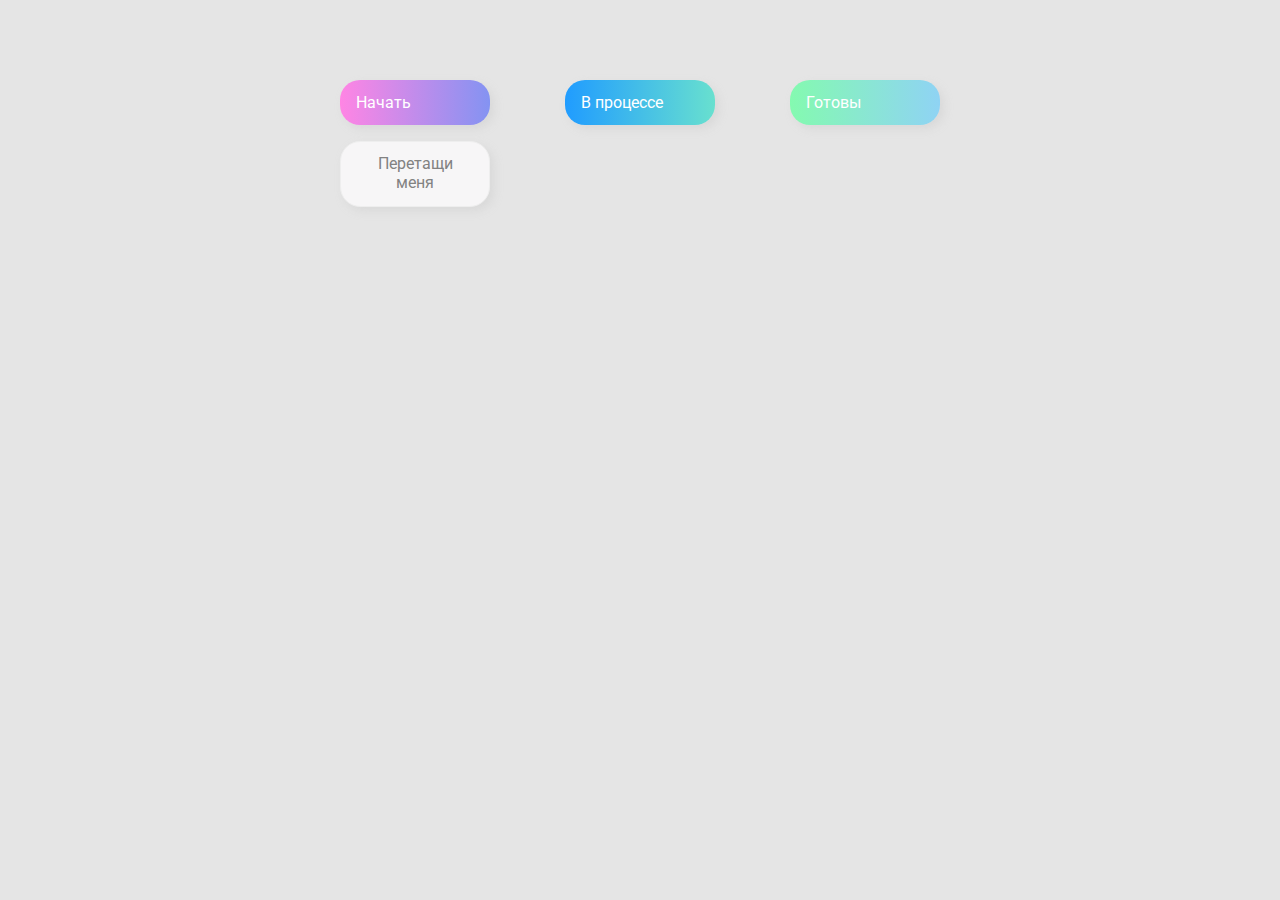
<file: 2-drag-drop/index.html>
<!DOCTYPE html>
<html lang="en">
  <head>
    <meta charset="UTF-8" />
    <meta name="viewport" content="width=device-width, initial-scale=1.0" />
    <link rel="stylesheet" href="styles.css" />
    <title>Drag & Drop | Проект 2</title>
  </head>
  <body>
    <div>
      <div class="row">
          <div class="col-header start">Начать</div>
          <div class="col-header progress">В процессе</div>
          <div class="col-header done">Готовы</div>
      </div>

      <div class="row">
        <div class="placeholder">
          <div class="item" draggable="true">Перетащи меня</div>
        </div>
        <div class="placeholder"></div>
        <div class="placeholder"></div>
      </div>
      
    </div>
    <script src="app.js"></script>
  </body>
</html>
</file>
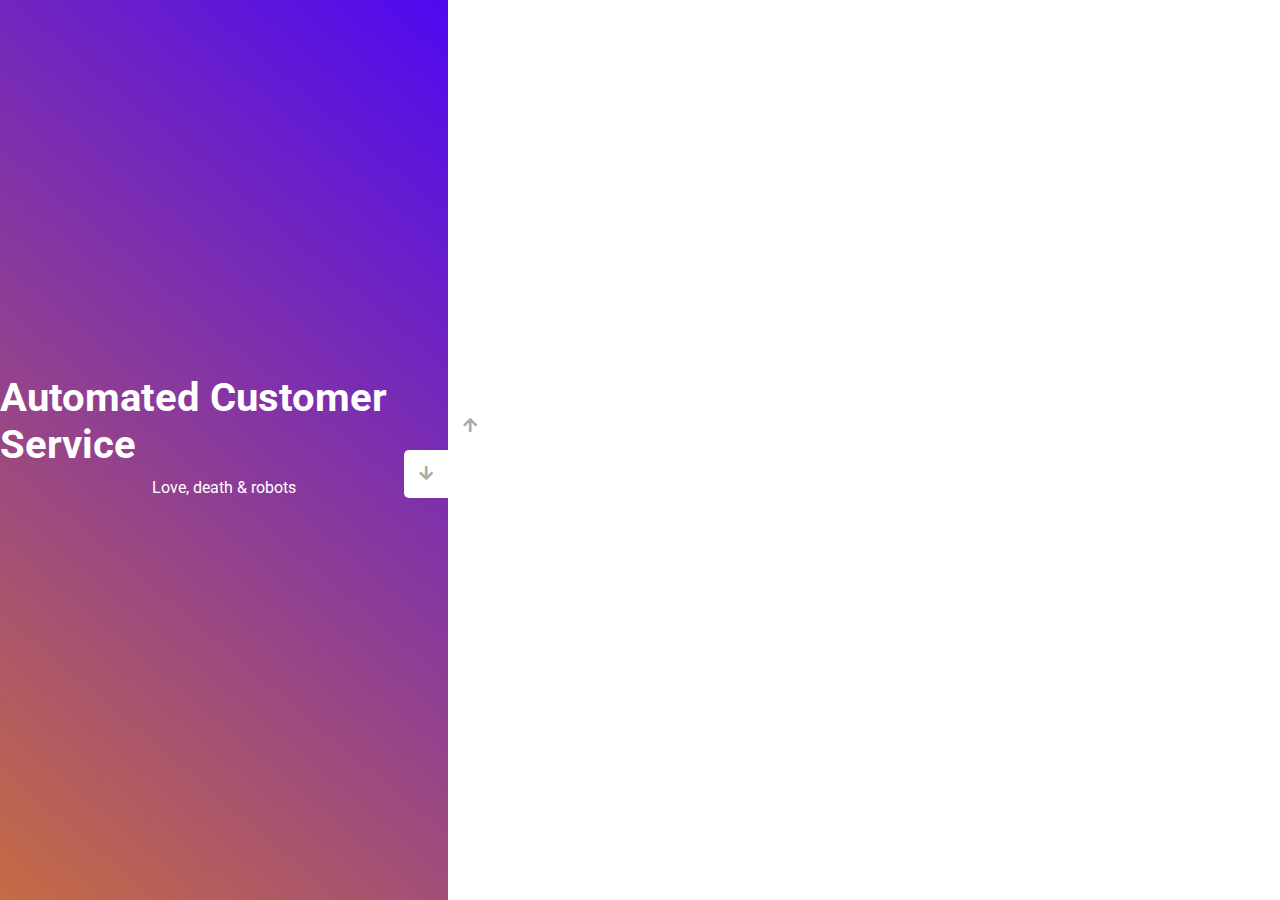
<file: 3-slider/index.html>
<!DOCTYPE html>
<html lang="en">
  <head>
    <meta charset="UTF-8" />
    <meta name="viewport" content="width=device-width, initial-scale=1.0" />
    <link
      rel="stylesheet"
      href="https://cdnjs.cloudflare.com/ajax/libs/font-awesome/5.15.1/css/all.min.css"
    />
    <link rel="stylesheet" href="style.css" />
    <title>Слайдер | Проект 3</title>
  </head>
  <body>
    <div class="container">
      <div class="sidebar">
        <div style="background: linear-gradient(229.99deg, #e96011 -26%, #017E8B 145%);">
          <h1>Snow in the desert</h1>
          <p>Love, death & robots</p>
        </div>
        <div style="background: linear-gradient(215.32deg, #f903d8 -1%, #9E0706 124%);">
          <h1>Life Hutch</h1>
          <p>Love, death & robots</p>
        </div>
        <div style="background: linear-gradient(221.87deg, #0fea08 1%, #5305AF 128%);">
          <h1>Zima Blue</h1>
          <p>Love, death & robots</p>
        </div>
        <div style="background: linear-gradient(220.16deg, #4501ff -8%, #F39102 138%);">
          <h1>Automated Customer Service</h1>
          <p>Love, death & robots</p>
        </div>
      </div>
      <div class="main-slide">
        <div
          style="
            background-image: url('https://images.unsplash.com/photo-1628087238135-b4bafa015f9a?ixid=MnwxMjA3fDB8MHxwaG90by1wYWdlfHx8fGVufDB8fHx8&ixlib=rb-1.2.1&auto=format&fit=crop&w=334&q=80');
          "
        ></div>
        <div
          style="
            background-image: url('https://images.unsplash.com/photo-1628454705431-da260735d265?ixid=MnwxMjA3fDB8MHxwaG90by1wYWdlfHx8fGVufDB8fHx8&ixlib=rb-1.2.1&auto=format&fit=crop&w=334&q=80');
          "
        ></div>
        <div
          style="
            background-image: url('https://images.unsplash.com/photo-1628411934134-199bda83bc23?ixid=MnwxMjA3fDB8MHxwaG90by1wYWdlfHx8fGVufDB8fHx8&ixlib=rb-1.2.1&auto=format&fit=crop&w=282&q=80');
          "
        ></div>
        <div
          style="
            background-image: url('https://images.unsplash.com/photo-1628092433658-de4816911fbe?ixid=MnwxMjA3fDB8MHxwaG90by1wYWdlfHx8fGVufDB8fHx8&ixlib=rb-1.2.1&auto=format&fit=crop&w=1098&q=80');
          "
        ></div>
      </div>
      <div class="controls">
        <button class="down-button">
          <i class="fas fa-arrow-down"></i>
        </button>
        <button class="up-button">
          <i class="fas fa-arrow-up"></i>
        </button>
      </div>
    </div>
    <script src="app.js"></script>
  </body>
</html>
</file>
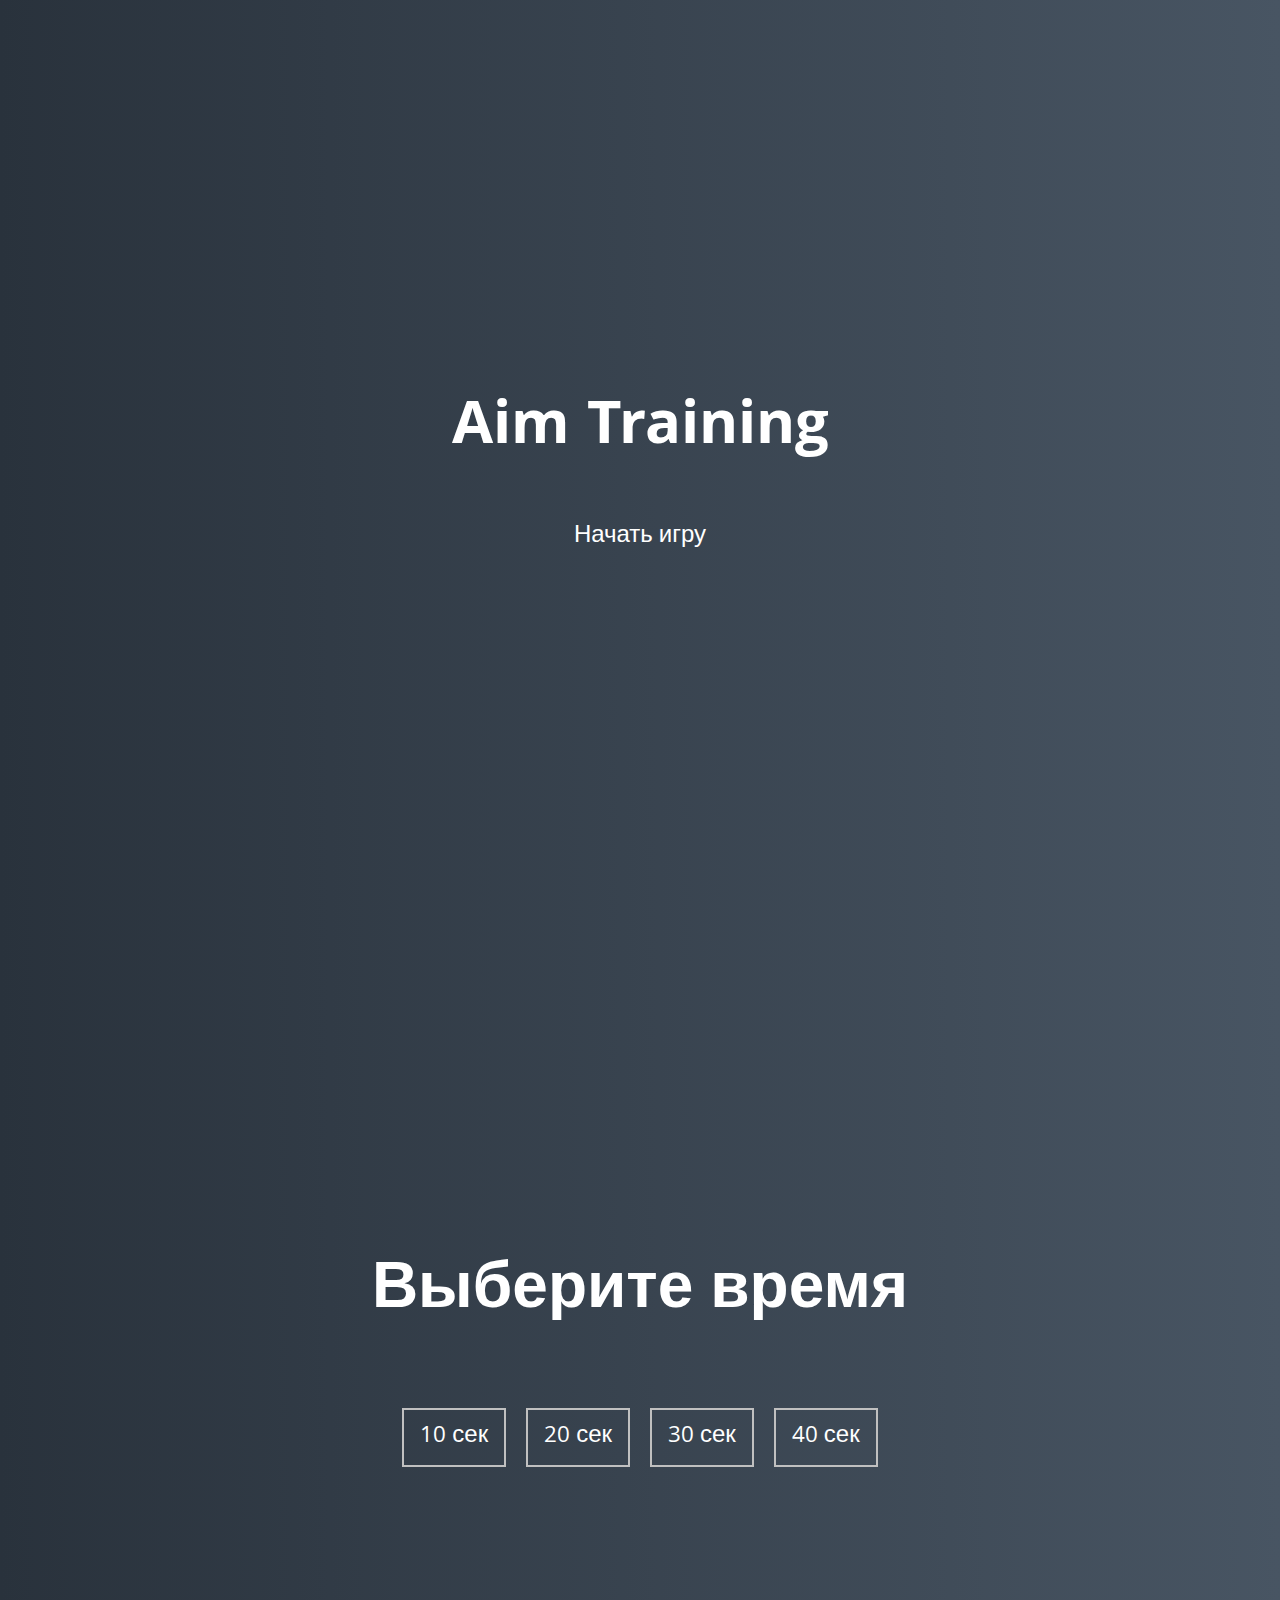
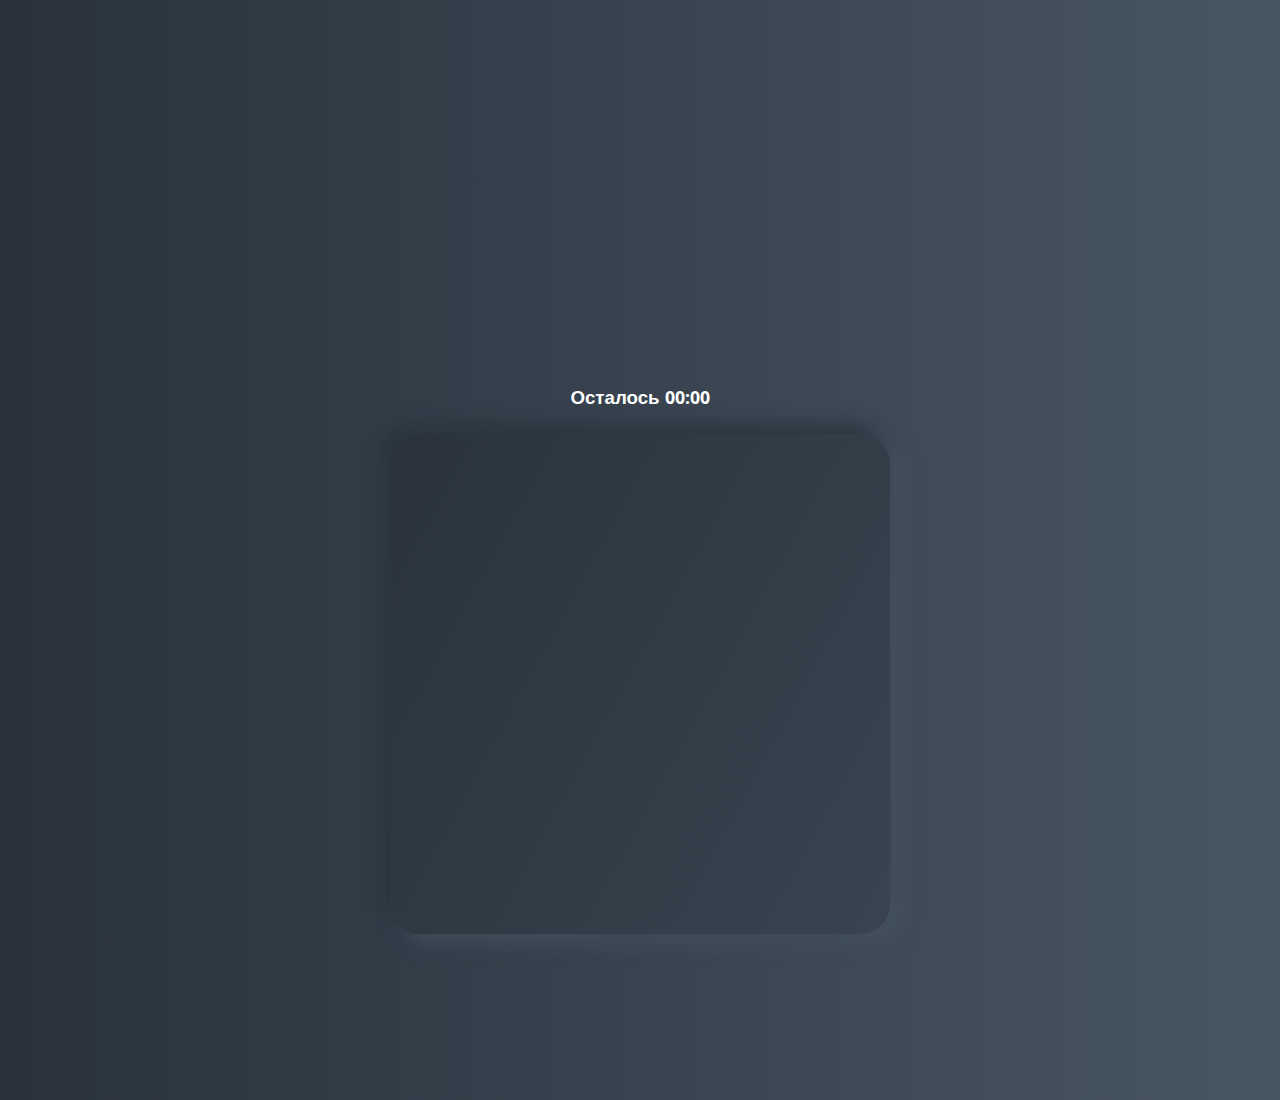
<file: 5-game/index.html>
<!DOCTYPE html>
<html lang="en">
  <head>
    <meta charset="UTF-8" />
    <meta name="viewport" content="width=device-width, initial-scale=1.0" />
    <link rel="stylesheet" href="styles.css" />
    <title>Aim Training | Проект 5</title>
  </head>
  <body>
    <div class="screen">
      <h1>Aim Training</h1>
      <a href="#" class="start" id="start">Начать игру</a>
    </div>

    <div class="screen">
      <h1>Выберите время</h1>
      <ul class="time-list" id="time-list">
        <li>
          <button class="time-btn"
          data-time="10">
            10 сек
          </button>
        </li>
        <li>
          <button class="time-btn"
          data-time="20">
            20 сек
          </button>
        </li>
        <li>
          <button class="time-btn"
          data-time="30">
            30 сек
          </button>
        </li>
        <li>
          <button class="time-btn"
          data-time="40">
            40 сек
          </button>
        </li>
      </ul>
    </div>

    <div class="screen">
      <h3>Осталось <span id="time">00:00</span></h3>
      <div class="board" id="board"></div>
    </div>
    <script src="app.js"></script>
  </body>
</html>
</file>
<file: 2-drag-drop/styles.css>
@import url('https://fonts.googleapis.com/css?family=Roboto&display=swap');

* {
  box-sizing: border-box;
}

body {
  font-family: 'Roboto', sans-serif;
  background-color: #e5e5e5;
  display: flex;
  padding-top: 5rem;
  justify-content: center;
  overflow: hidden;
  margin: 0;
}

.row {
  display: flex;
  width: 600px;
  justify-content: space-between;
  margin-bottom: 1rem;
}

.col-header {
  width: 150px;
  box-shadow: 4px 4px 9px rgba(198, 198, 198, 0.36);
  border-radius: 20px;
  padding: 0.8rem 1rem;
  color: #fff;
}

.item {
  width: 150px;
  height: 66px;
  border: 1px solid #eee;
  box-shadow: 4px 4px 9px rgba(198, 198, 198, 0.36);
  border-radius: 20px;
  background: #f7f6f7;
  padding: 0.8rem 1rem;
  color: #828282;
  text-align: center;
  cursor: grab;
}

.item:active {
  cursor: grabbing;
}

.placeholder {
  width: 150px;
  height: 66px;
}

.start {
  background: linear-gradient(90deg, #ff85e4 0%, #229efd 179.25%);
}

.progress {
  background: linear-gradient(90deg, #209cff 0%, #68e0cf 100%);
}

.done {
  background: linear-gradient(90deg, #84fab0 0%, #8fd3f4 100%);
}


.hold{
  border: 5px solid #eee;
  color:red
}

.hide{
  display: none;
}

.hovered {
  border-top: 2px solid #8ed7ed;
  box-shadow: 0px 0px 10px
}
</file>
<file: 3-slider/style.css>
@import url('https://fonts.googleapis.com/css?family=Roboto&display=swap');

* {
  box-sizing: border-box;
  margin: 0;
  padding: 0;
}

body {
  font-family: 'Roboto', sans-serif;
  height: 100vh;
}

.container {
  position: relative;
  overflow: hidden;
  width: 100vw;
  height: 100vh;
}

.sidebar {
  height: 100%;
  width: 35%;
  position: absolute;
  top: 0;
  left: 0;
  transition: transform 0.5s ease-in-out;
}

.sidebar > div {
  height: 100%;
  width: 100%;
  display: flex;
  flex-direction: column;
  align-items: center;
  justify-content: center;
  color: #fff;
}

.sidebar h1 {
  font-size: 40px;
  margin-bottom: 10px;
  margin-top: -30px;
}

.main-slide {
  height: 100%;
  position: absolute;
  top: 0;
  left: 35%;
  width: 65%;
  transition: transform 0.5s ease-in-out;
}

.main-slide > div {
  background-repeat: no-repeat;
  background-size: cover;
  background-position: center center;
  height: 100%;
  width: 100%;
}

button {
  background-color: #fff;
  border: none;
  color: #aaa;
  cursor: pointer;
  font-size: 16px;
  padding: 15px;
}

button:hover {
  color: #222;
}

button:focus {
  outline: none;
}

.container .controls button {
  position: absolute;
  left: 35%;
  top: 50%;
  z-index: 100;
}

.container .controls .down-button {
  transform: translateX(-100%);
  border-top-left-radius: 5px;
  border-bottom-left-radius: 5px;
}

.container .controls .up-button {
  transform: translateY(-100%);
  border-top-right-radius: 5px;
  border-bottom-right-radius: 5px;
}
</file>
<file: 5-game/styles.css>
@import url('https://fonts.googleapis.com/css?family=Khula&display=swap');

* {
  box-sizing: border-box;
}

body {
  color: #fff;
  font-family: 'Khula', sans-serif;
  height: 100vh;
  overflow: hidden;
  margin: 0;
  text-align: center;
}

a {
  color: #fff;
  text-decoration: none;
}

a:hover {
  color: #16D9E3;
}

.start {
  font-size: 1.5rem;
}

h1 {
  line-height: 1.4;
  font-size: 4rem;
}

.screen {
  display: flex;
  flex-direction: column;
  align-items: center;
  justify-content: center;
  height: 100vh;
  width: 100vw;
  transition: margin 0.5s ease-out;
  background: linear-gradient(90deg, #29323C 0%, #485563 100%);
}

.screen.up {
  margin-top: -100vh;
}

.time-list {
  display: flex;
  flex-wrap: wrap;
  justify-content: center;
  list-style: none;
  padding: 0;
}

.time-list li {
  margin: 10px;
}

.time-btn {
  background-color: transparent;
  border: 2px solid #C0C0C0;
  color: #fff;
  cursor: pointer;
  font-family: inherit;
  padding: .5rem 1rem;
  font-size: 1.5rem;
}

.time-btn:hover {
  border: 2px solid #16D9E3;
  color: #16D9E3;
}

.hide {
  opacity: 0;
}

.primary {
  color: #16D9E3;
}

.board {
  display: flex;
  justify-content: center;
  align-items: center;
  position: relative;
  width: 500px;
  height: 500px;
  background: linear-gradient(118.38deg, #29323C -4.6%, #485563 200.44%);
  box-shadow: -8px -8px 20px #2A333D, 10px 7px 20px #475462;
  border-radius: 30px;
  overflow: hidden;
}

.circle {
  position: absolute;
  border-radius: 50%;
  cursor: pointer;
}
</file>
